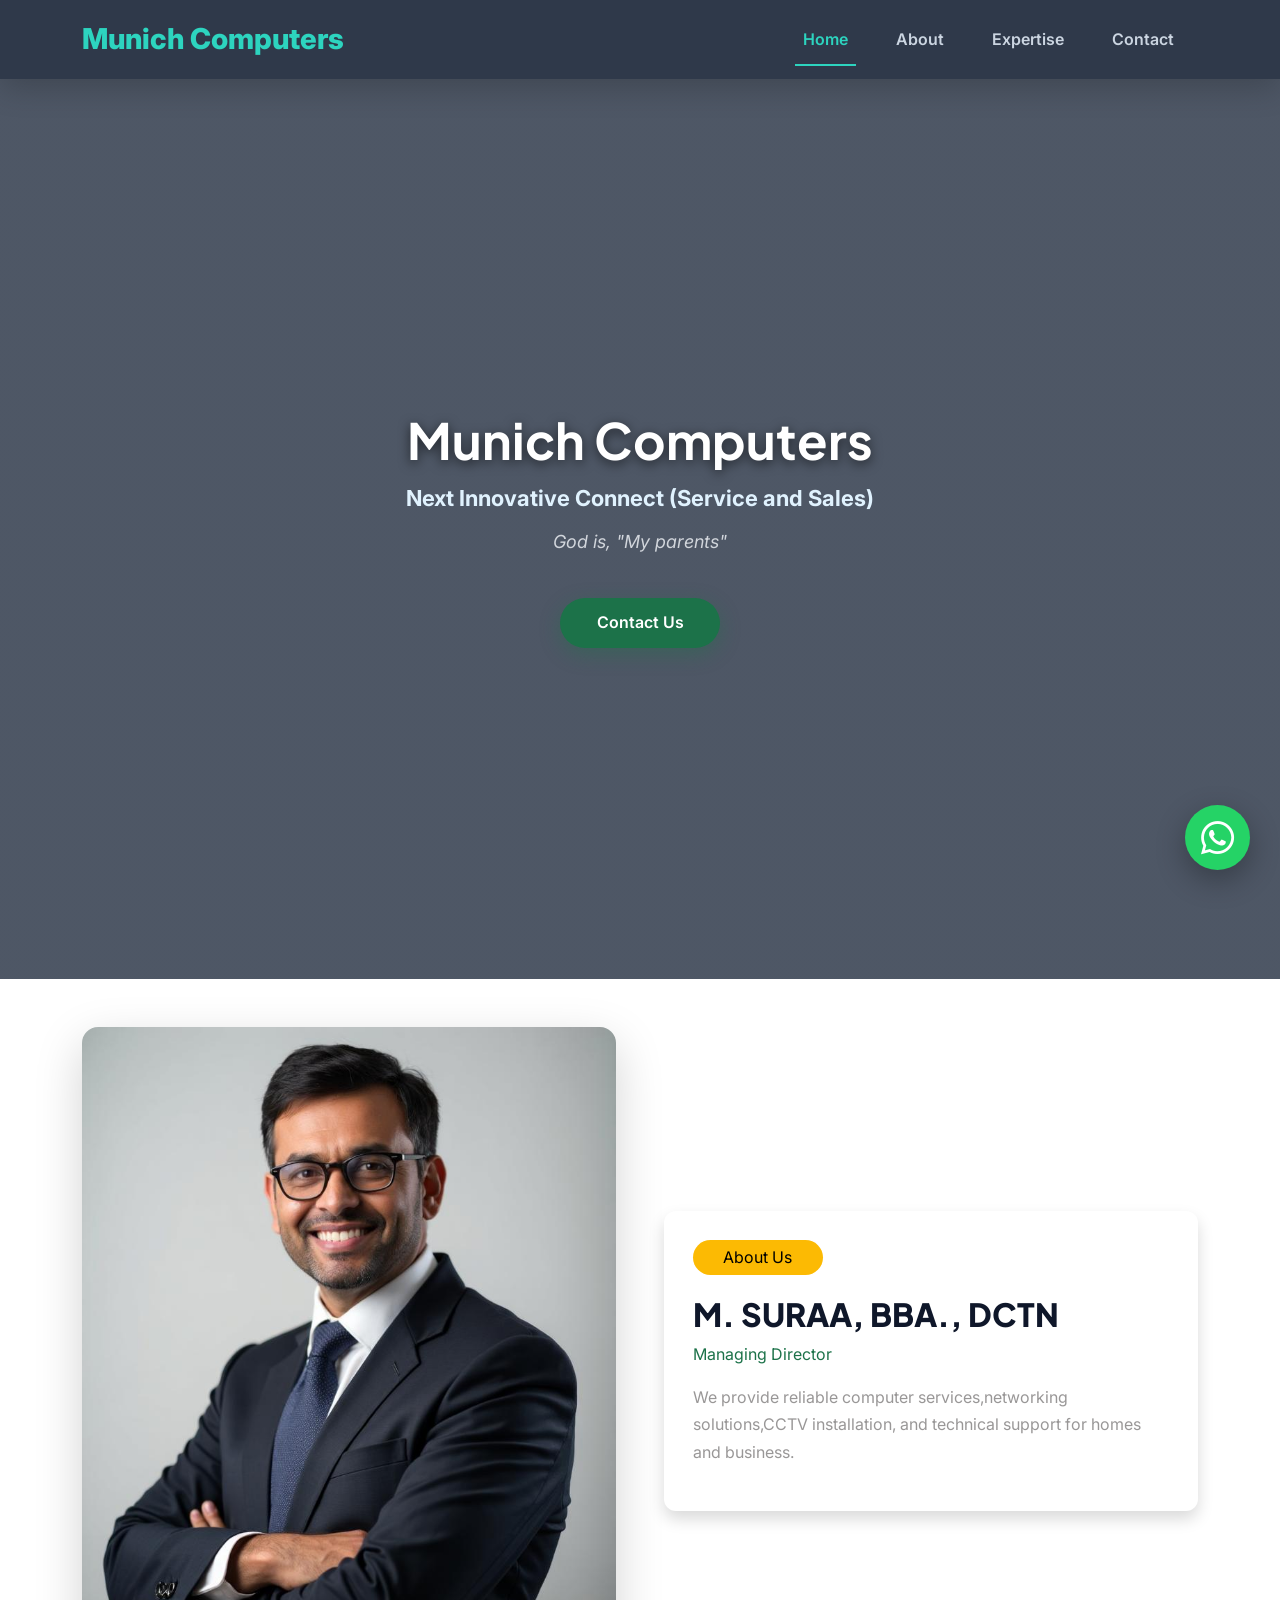
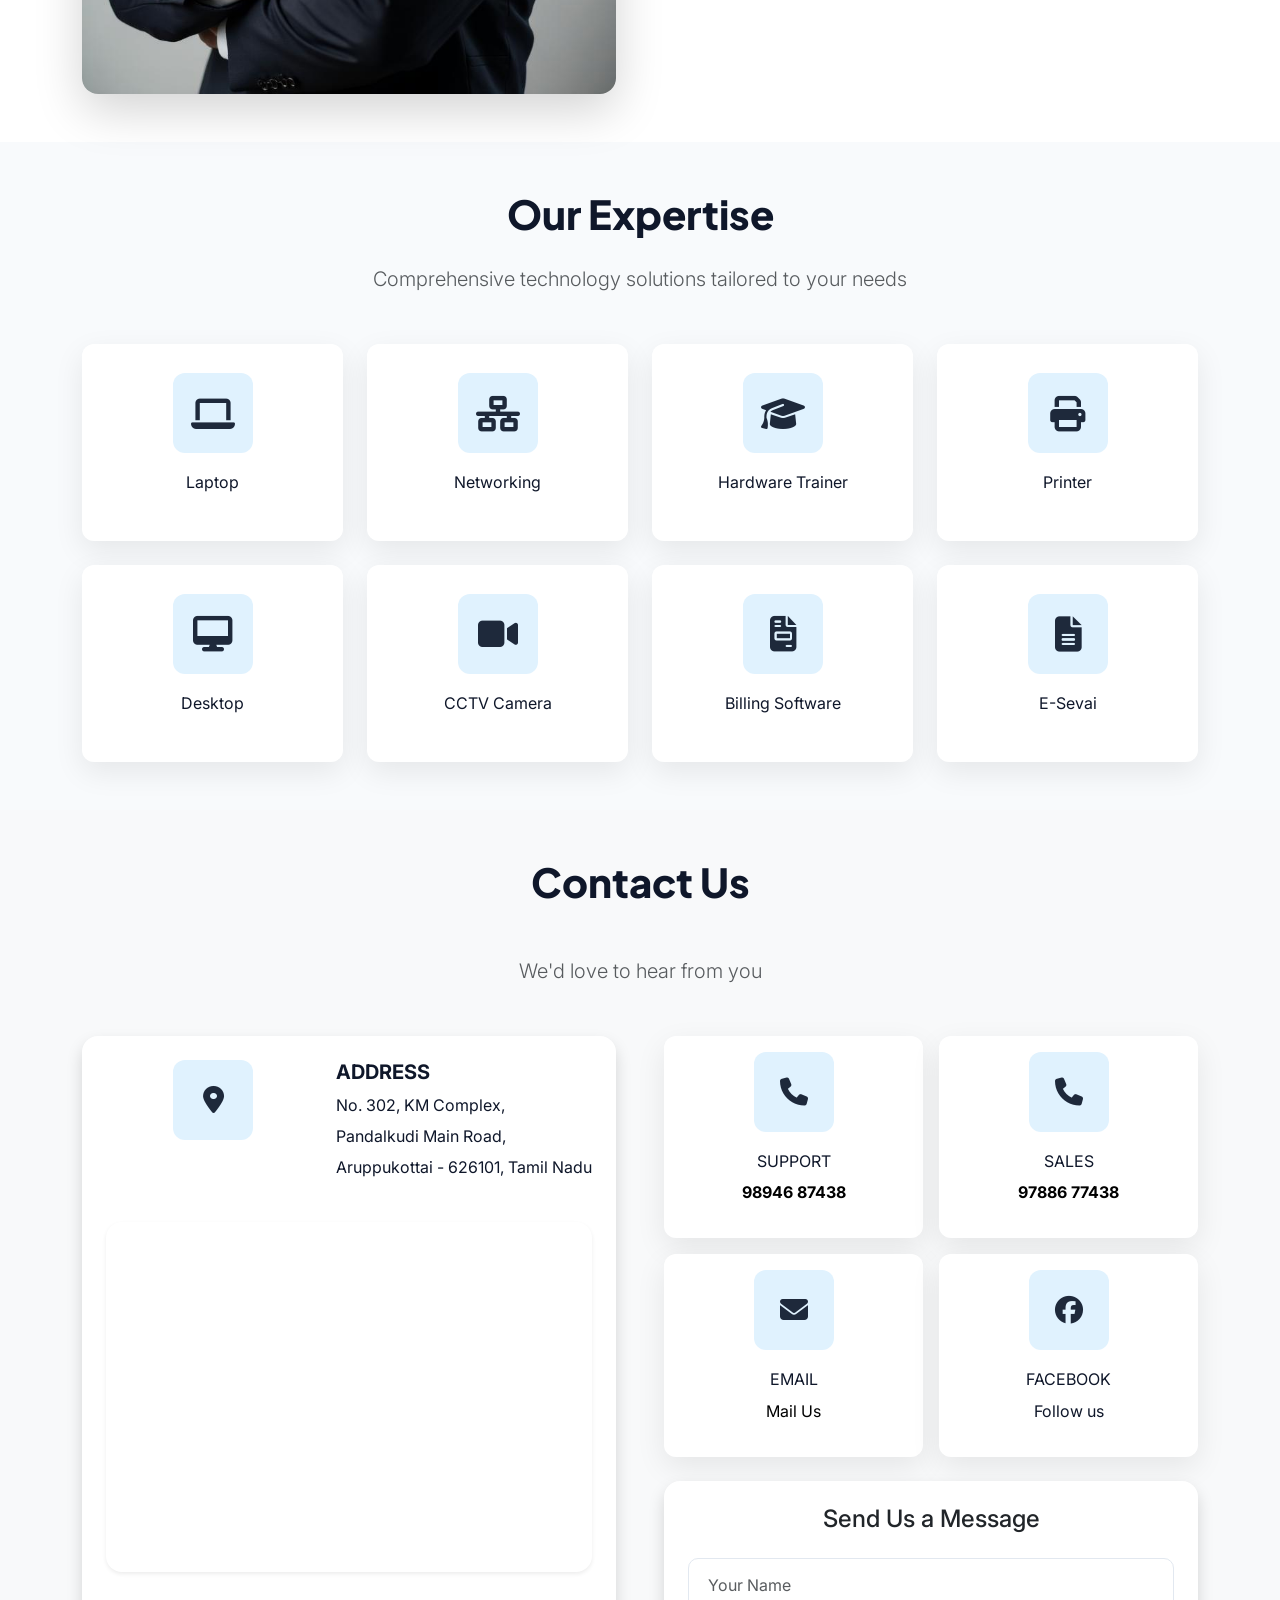
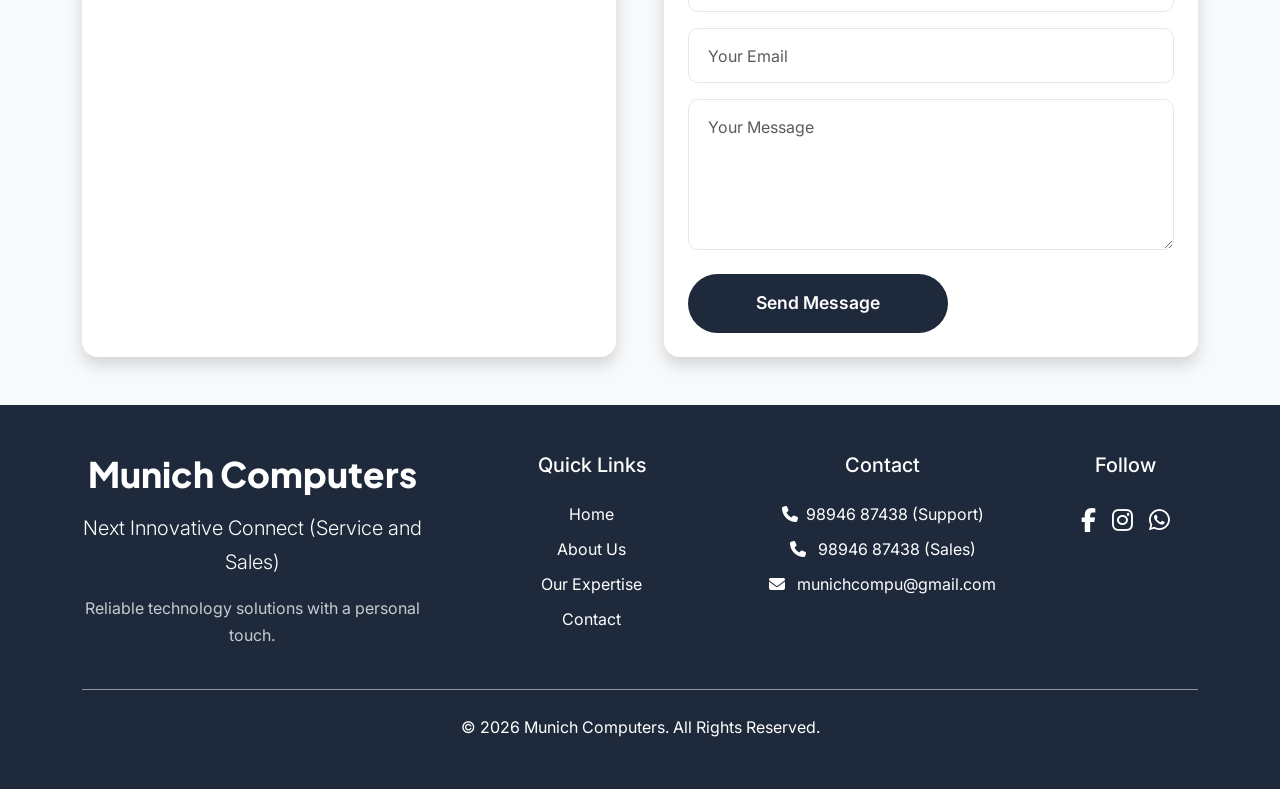
<file: index.html>
<!DOCTYPE html>
<html lang="en">
<head>
    <meta charset="UTF-8">
    <meta name="viewport" content="width=device-width, initial-scale=1.0">
    <title>Munich Computers | Next Innovative Connect</title>

  <!-- Bootstrap 5 -->
  <link href="https://cdn.jsdelivr.net/npm/bootstrap@5.3.3/dist/css/bootstrap.min.css" rel="stylesheet">

  <!-- Google Fonts -->
  <link href="https://fonts.googleapis.com/css2?family=Inter:wght@300;400;500;600;700&family=Plus+Jakarta+Sans:wght@500;600;700;800&display=swap" rel="stylesheet">

  <!-- Font Awesome -->
  <link rel="stylesheet" href="https://cdnjs.cloudflare.com/ajax/libs/font-awesome/6.6.0/css/all.min.css"/>

  <!-- AOS -->
  <link href="https://unpkg.com/aos@2.3.1/dist/aos.css" rel="stylesheet">

  <!-- Owl Carousel -->
  <link rel="stylesheet" href="https://cdnjs.cloudflare.com/ajax/libs/OwlCarousel2/2.3.4/assets/owl.carousel.min.css"/>
  <link rel="stylesheet" href="https://cdnjs.cloudflare.com/ajax/libs/OwlCarousel2/2.3.4/assets/owl.theme.default.min.css"/>
    <link href="style.css" rel="stylesheet"/>
    <title>Document</title>
</head>
<body data-bs-spy="scroll" data-bs-target="#navbarNav" data-bs-offset="80">
    <div>
        <nav class="navbar navbar-expand-lg navbar-dark">
    <div class="container">
      <a class="navbar-brand" href="#">Munich Computers</a>
      <button class="navbar-toggler" type="button" data-bs-toggle="collapse" data-bs-target="#navbarNav">
        <span class="navbar-toggler-icon"></span>
      </button>
      <div class="collapse navbar-collapse" id="navbarNav">
        <ul class="navbar-nav ms-auto">
          <li class="nav-item"><a class="nav-link active" href="#home">Home</a></li>
          <li class="nav-item"><a class="nav-link" href="#about">About</a></li>
          <li class="nav-item"><a class="nav-link" href="#expertise">Expertise</a></li>
          <li class="nav-item"><a class="nav-link" href="#contact">Contact</a></li>
        </ul>
      </div>
    </div>
        </nav>
        
            <div class="background-home" id="home">
            <div class="mid-home" >
                <div data-aos="fade-up">
                     <h1 class="mid-home-text">Munich Computers</h1>
                <p class="mid-home-t2">Next Innovative Connect (Service and Sales)</p>
                <p class="mid-home-t3">God is, "My parents"</p> 
                <button class="btn-cont"  onclick="document.getElementById('contact').scrollIntoView({behavior:'smooth'})">Contact Us</button>
                </div>
               
            </div>
          
        </div>
   
        
        <section id="about" class="about-sec py-5 bg-white">
        <div class="container">
            <div class="row align-items-center g-5">
                <div class="col-lg-6" data-aos="fade-right">
                    <img src="director-placeholder.jpg" alt="Managing Director" class="img-about img-fluid rounded-4 shadow-lg">
                </div>
                <div class="col-lg-6" data-aos="fade-left">
                    <div class="about-cont shadow">
                        <button class="about-btn">About Us</button>
                        <h2>M. SURAA, BBA., DCTN</h2>
                        <p class="about-cont-p1">Managing Director</p>
                        <p class="about-cont-p">We provide reliable computer services,networking solutions,CCTV installation, and technical support for homes and business.</p>
            </div>
                </div>
            </div>
        </div>
    </section>
     
    <section id="expertise" class="expert-sec py-5">
        <div class="container text-center" data-aos="fade-up">
            <h1 class="mb-4">Our Expertise</h1>
            <p class="expert-p lead text-muted mb-5">Comprehensive technology solutions tailored to your needs</p>
            <div class="row g-4 justify-content-center">
                <div class="col-6 col-md-4 col-lg-3" data-aos="zoom-in" data-aos-delay="100"><div class="expert-icon"><i class="fa-solid fa-laptop icon-img"></i><p>Laptop</p></div></div>
                <div class="col-6 col-md-4 col-lg-3" data-aos="zoom-in" data-aos-delay="150"><div class="expert-icon"><i class="fa-solid fa-network-wired icon-img"></i><p>Networking</p></div></div>
                <div class="col-6 col-md-4 col-lg-3" data-aos="zoom-in" data-aos-delay="200"><div class="expert-icon"><i class="fa-solid fa-graduation-cap icon-img"></i><p>Hardware Trainer</p></div></div>
                <div class="col-6 col-md-4 col-lg-3" data-aos="zoom-in" data-aos-delay="250"><div class="expert-icon"><i class="fa-solid fa-print icon-img"></i><p>Printer</p></div></div>
                <div class="col-6 col-md-4 col-lg-3" data-aos="zoom-in" data-aos-delay="300"><div class="expert-icon"><i class="fa-solid fa-desktop icon-img"></i><p>Desktop</p></div></div>
                <div class="col-6 col-md-4 col-lg-3" data-aos="zoom-in" data-aos-delay="350"><div class="expert-icon"><i class="fa-solid fa-video icon-img"></i><p>CCTV Camera</p></div></div>
                <div class="col-6 col-md-4 col-lg-3" data-aos="zoom-in" data-aos-delay="400"><div class="expert-icon"><i class="fa-solid fa-file-invoice icon-img"></i><p>Billing Software</p></div></div>
                <div class="col-6 col-md-4 col-lg-3" data-aos="zoom-in" data-aos-delay="450"><div class="expert-icon"><i class="fa-solid fa-file-lines icon-img"></i><p>E-Sevai</p></div></div>
            </div>
        </div>
    </section>

    <section id="contact" class="py-5 bg-light">
        <div class="container">
            <h1 class="text-center mb-5" data-aos="fade-up">Contact Us</h1>
            <p class="text-center lead text-muted mb-5" data-aos="fade-up" data-aos-delay="100">
                We'd love to hear from you
            </p>

            <div class="row g-5 align-items-stretch">
                <!-- Map + Address -->
                <div class="col-lg-6" data-aos="fade-right">
                    <div class="add-map p-4 bg-white rounded-4 shadow h-100">
                        <div class="address-in d-flex align-items-start gap-3 mb-4">
                            <i class="fa-solid fa-location-dot icon-img icon-cont fs-3"></i>
                            <div>
                                <h5 class="fw-bold mb-2">ADDRESS</h5>
                                <p class="mb-1">No. 302, KM Complex,</p>
                                <p class="mb-1">Pandalkudi Main Road,</p>
                                <p>Aruppukottai - 626101, Tamil Nadu</p>
                            </div>
                        </div>
                        <iframe class="map-class w-100 rounded-4 shadow-sm"
        src="https://maps.google.com/maps?q=No.302,KM%20Complex,Pandalkudi%20Main%20Road,Aruppukottai&t=&z=15&ie=UTF8&iwloc=&output=embed"
        height="350"
        style="border:0;"
        loading="lazy">
</iframe>
                    </div>
                </div>

                <!-- Contact Info + Message Form -->
                <div class="col-lg-6" data-aos="fade-left">
                    <!-- Contact Cards -->
                    <div class="row g-3 mb-4">
                        <div class="col-6 col-md-6" data-aos="zoom-in" data-aos-delay="100">
                            <div class="expert-icon icon-container text-center p-3">
                                <i class="fa-solid fa-phone icon-img icon-cont fs-3"></i>
                                <p class="icon-rel-p mt-2 mb-1">SUPPORT</p>
                                                         <p class="fw-bold">
        <a href="tel:+919894687438">98946 87438</a>
    </p>
                            </div>
                        </div>
                        <div class="col-6 col-md-6" data-aos="zoom-in" data-aos-delay="150">
                            <div class="expert-icon icon-container text-center p-3">
                                <i class="fa-solid fa-phone icon-img icon-cont fs-3"></i>
                                <p class="icon-rel-p mt-2 mb-1">SALES</p>
                                <p class="fw-bold">
                                    <a href="tel:+919788677438">97886 77438</a>
                                    </p>
                            </div>
                        </div>
                        <div class="col-6 col-md-6" data-aos="zoom-in" data-aos-delay="200">
                            <div class="expert-icon icon-container text-center p-3">
                                <i class="fa-solid fa-envelope icon-img icon-cont fs-3"></i>
                                <p class="icon-rel-p mt-2 mb-1">EMAIL</p>
                                <p><a href="mailto:munichcompu@gmail.com">Mail Us</a></p>
                            </div>
                        </div>
                        <div class="col-6 col-md-6" data-aos="zoom-in" data-aos-delay="250">
                            <div class="expert-icon icon-container text-center p-3">
                                <i class="fa-brands fa-facebook icon-img icon-cont fs-3"></i>
                                <p class="icon-rel-p mt-2 mb-1">FACEBOOK</p>
                                <p>Follow us</p>
                            </div>
                        </div>
                    </div>

                    <!-- Real Message Form -->
                    <div class="card p-4 shadow border-0 rounded-4" data-aos="fade-up" data-aos-delay="300">
                        <h4 class="text-center mb-4">Send Us a Message</h4>
                        <form id="contact-form" action="https://api.web3forms.com/submit" method="POST">
                            <input type="hidden" name="access_key" value="1d9dc9e5-d066-4def-8c29-0ec859b8dd75">

                            <input type="hidden" name="subject" value="New Contact Form Message - Munich Computers">
                            <input type="hidden" name="from_name" value="Munich Computers Website">

                            <div class="mb-3">
                                <input type="text" name="name" class="form-control" placeholder="Your Name" required>
                            </div>
                            <div class="mb-3">
                                <input type="email" name="email" class="form-control" placeholder="Your Email" required>
                            </div>
                            <div class="mb-4">
                                <textarea name="message" class="form-control mss" rows="5" placeholder="Your Message" required></textarea>
                            </div>
                            <button type="submit" class="form-btn w-100">Send Message</button>
                        </form>
                    </div>
                </div>
            </div>
        </div>
    </section>

     <footer class="footer py-5">
        <div class="container">
            <div class="row g-5">
                <div class="col-lg-4">
                    <h3 class="logo mb-3">Munich Computers</h3>
                    <p class="lead">Next Innovative Connect (Service and Sales)</p>
                    <p class="mt-3 opacity-75">Reliable technology solutions with a personal touch.</p>
                </div>
                <div class="col-lg-3">
                    <h5 class="mb-4">Quick Links</h5>
                    <ul class="list-unstyled">
                        <li><a href="#home" class="text-white text-decoration-none mb-2 d-block">Home</a></li>
                        <li><a href="#about" class="text-white text-decoration-none mb-2 d-block">About Us</a></li>
                        <li><a href="#expertise" class="text-white text-decoration-none mb-2 d-block">Our Expertise</a></li>
                        <li><a href="#contact" class="text-white text-decoration-none mb-2 d-block">Contact</a></li>
                    </ul>
                </div>
                <div class="col-lg-3">
                    <h5 class="mb-4">Contact</h5>
                    <ul class="list-unstyled">
                        <li class="mb-2"><i class="fa-solid fa-phone me-2"></i><a href="tel:+919894687438">98946 87438 (Support)</a></li>
                        <li class="mb-2"><i class="fa-solid fa-phone me-2"></i> <a href="tel:+919894687438">98946 87438 (Sales)</a></li>
                        <li class="mb-2"><i class="fa-solid fa-envelope me-2"></i> <a href="mailto:munichcompu@gmail.com" class="text-white">munichcompu@gmail.com</a></li>
                    </ul>
                </div>
                <div class="col-lg-2">
                    <h5 class="mb-4">Follow</h5>
                    <div class="d-flex gap-3 fs-4 cent-prop">
                        <a href="#" class="text-white"><i class="fab fa-facebook-f"></i></a>
                        <a href="#" class="text-white"><i class="fab fa-instagram"></i></a>
                        <a href="https://wa.me/919894687438?text=Hi%20Munich%20Computers%21%20I%20need%20help%20with..." class="text-white"><i class="fab fa-whatsapp"></i></a>
                    </div>
                </div>
            </div>
            <hr class="my-4 opacity-50">
            <p class="text-center mb-0">© 2026 Munich Computers. All Rights Reserved.</p>
        </div>
    </footer>

     <a href="https://wa.me/919894687438?text=Hi%20Munich%20Computers%21%20I%20need%20help%20with..." class="whatsapp-float" target="_blank">
    <i class="fab fa-whatsapp"></i>
  </a>

  <!-- Scripts -->
  <script src="https://cdn.jsdelivr.net/npm/bootstrap@5.3.3/dist/js/bootstrap.bundle.min.js"></script>
  <script src="https://unpkg.com/aos@2.3.1/dist/aos.js"></script>
  <script src="https://cdnjs.cloudflare.com/ajax/libs/jquery/3.7.1/jquery.min.js"></script>
  <script src="https://cdnjs.cloudflare.com/ajax/libs/OwlCarousel2/2.3.4/owl.carousel.min.js"></script>

  <script>
    AOS.init({ duration: 1200, once: true });

    $('.owl-carousel').owlCarousel({
      loop: true,
      margin: 20,
      nav: true,
      dots: true,
      responsive: { 0: {items:1}, 600: {items:2}, 1000: {items:3} }
    });

    // Optional dark mode toggle (add button in navbar if needed)
    // document.querySelector('[data-bs-theme-toggle]').addEventListener('click', () => {
    //   document.documentElement.setAttribute('data-bs-theme', document.documentElement.getAttribute('data-bs-theme') === 'dark' ? 'light' : 'dark');
    // });
  </script>
    
</body>

</html>
</file>
<file: style.css>
h1,h2{
    font-family:"Plus Jakarta Sans";
}

body{
font-family:Inter;
background:#F8FAFC;
color:#1E293B;
}

  :root {
      --primary: #1e293b;        /* Deep navy - corporate cool */
      --primary-dark: #0f172a;
      --accent: #2dd4bf;         /* Fresh teal - modern tech */
      --highlight: #d97706;      /* Subtle gold-orange for CTAs */
      --text: #0f172a;
      --muted: #64748b;
      --light: #f8fafc;
      --gray: #e2e8f0;
    }

    [data-bs-theme="dark"] {
      --primary: #0f172a;
      --accent: #2dd4bf;
      --light: #0f172a;
      --text: #f1f5f9;
      --muted: #94a3b8;
      --gray: #334155;
    }

    body {
      font-family: 'Inter', sans-serif;
      background: var(--light);
      color: var(--text);
      line-height: 1.7;
    }
    h1, h2, h3 { font-family: 'Plus Jakarta Sans', sans-serif; font-weight: 800; }

    .navbar {
      background: rgba(30, 41, 59, 0.92) !important;
      backdrop-filter: blur(16px);
      box-shadow: 0 8px 32px rgba(0,0,0,0.2);
      padding: 1rem 0;
      position: fixed;
      width: 100%;
      z-index: 9999;
    }
    .navbar-brand { color: var(--accent) !important; font-weight: 800; font-size: 1.8rem; }
    .nav-link { color: #cbd5e1 !important; font-weight: 600; margin: 0 1rem; position: relative; }
    .nav-link::after {
      content: ''; position: absolute; width: 0; height: 2px; bottom: -5px; left: 0;
      background: var(--accent); transition: width 0.3s;
    }
    .nav-link:hover::after, .nav-link.active::after { width: 100%; }
    .nav-link:hover, .nav-link.active { color: var(--accent) !important; }

.mid-home {
    display: flex;
    flex-direction: column;
    align-items: center;
    justify-content: center;
    min-height: 100vh;
     background: linear-gradient(rgba(30,41,59,0.78), rgba(30,41,59,0.78)),
                  url('https://images.unsplash.com/photo-1555066931-4365d14bab8c?auto=format&fit=crop&q=80') center/cover fixed;
      color: white;
    color: white;
    text-align: center;
    padding: 0 15px;
}

.mid-home-text {
    font-size: 50px;
    font-weight: bold;
    color: white;
    text-shadow: 0 3px 12px rgba(0,0,0,0.6);
    margin-bottom: 0.5rem;
}

.mid-home-t2 {
    font-size: 22px;
    font-weight: bold;
    color: #e0f2fe;
    margin: 10px 0;
}

.mid-home-t3 {
    font-style: italic;
    color: #d1d5db;
    font-size: 18px;
    margin-bottom: 2.5rem;
}

/* Slightly improved button style (optional but looks better) */
.btn-cont {
    background-color: #1c7249;
    color: #ffffff;
    height: 50px;
    width: 160px;
    border-radius: 50px;
    font-weight: 600;
    border: none;
    font-size: 16px;
    box-shadow: 0 6px 20px rgba(28, 114, 73, 0.4);
    transition: all 0.3s;
}

.btn-cont:hover {
    background-color: #145d3a;
    transform: translateY(-3px);
    box-shadow: 0 10px 25px rgba(28, 114, 73, 0.5);
}


.navbar{
position:sticky;
top:0;
z-index:1000;
padding:10px;
}

section {
    padding: 6rem 1rem;
}

.about-sec, .expert-sec, .contact-sec, .message-sec {
    background: var(--light-gray);
}

.about-cont, .expert-icon, .icon-container {
    background: white;
    border-radius: 12px;
    box-shadow: 0 10px 30px rgba(0,0,0,0.08);
    padding: 1.8rem;
    transition: all 0.35s ease;
}

[data-bs-theme="dark"] .about-cont,
[data-bs-theme="dark"] .expert-icon,
[data-bs-theme="dark"] .icon-container {
    background: #1e293b;
}
.about-btn{
    color: #000000;
    background-color: #fcba03;
    height: 35px;
    width: 130px;
    border-radius: 20px;
    padding:4px;
    border:none;
    margin-bottom: 20px;
}

.about-cont-p{
    color:#999797;
}

.about-cont-p1{
    color: #1c7249;
}

.expert-icon:hover, .icon-container:hover, .about-cont:hover {
    transform: translateY(-10px);
    box-shadow: 0 20px 50px rgba(28,114,73,0.15);
}

.icon-img {
    width: 80px;
    height: 80px;
    background: #e0f2fe;
    color: var(--primary);
    border-radius: 12px;
    display: flex;
    align-items: center;
    justify-content: center;
    font-size: 2.2rem;
    margin: 0 auto 1rem;
}

.expert-icons {
    display: flex;
    flex-wrap: wrap;
    gap: 1.5rem;
    justify-content: center;
    margin-top: 3rem;
}

.form-control {
    border-radius: 10px;
    padding: 0.9rem 1.2rem;
    border: 1px solid #e2e8f0;
}

.form-control:focus {
    border-color: var(--primary);
    box-shadow: 0 0 0 0.25rem rgba(28,114,73,0.15);
}

.form-btn {
    background: var(--primary);
    color: white;
    border: none;
    border-radius: 50px;
    padding: 0.9rem 2.5rem;
    font-weight: 600;
    font-size: 1.1rem;
    width: 100%;
    max-width: 260px;
    transition: all 0.3s;
}

.form-btn:hover {
    background: var(--primary-dark);
    transform: translateY(-3px);
}
.form-control {
    border-radius: 10px;
    padding: 0.9rem 1.2rem;
    border: 1px solid #e2e8f0;
}

.form-control:focus {
    border-color: var(--primary);
    box-shadow: 0 0 0 0.25rem rgba(28,114,73,0.15);
}

.form-btn {
    background: var(--primary);
    color: white;
    border: none;
    border-radius: 50px;
    padding: 0.9rem 2.5rem;
    font-weight: 600;
    font-size: 1.1rem;
    width: 100%;
    max-width: 260px;
    transition: all 0.3s;
}

.form-btn:hover {
    background: var(--primary-dark);
    transform: translateY(-3px);
}

.footer {
    background: var(--primary);
    color: white;
    padding: 5rem 1rem 3rem;
    text-align: center;
}

.footer h3 {
    font-size: 2.2rem;
    margin-bottom: 1.5rem;
}

.footer a {
    color: white;
    text-decoration: none;
    transition: color 0.3s;
}

.footer a:hover {
    color: var(--accent);
}


@media (max-width:768px){
    .about-sec{
        display: flex;
        flex-direction: column;
        padding: 30px;
        gap:20px;
    }
    .img-about{
    height: 70vh;
    width: 80vw;
    border-radius:18px;
   }
   .about-cont{
    width:80vw;
   }
   .expert-icon{
    height: 30vh;
    width: 40vw;
   }
   .expert-icons{
    display: flex;
    flex-wrap: wrap;
    height:auto;
   }
}


.whatsapp-float {
    position: fixed;
    bottom: 30px;
    right: 30px;
    width: 65px;
    height: 65px;
    background: #25D366;
    color: white;
    border-radius: 50%;
    font-size: 38px;
    display: flex;
    align-items: center;
    justify-content: center;
   
    box-shadow: 0 10px 30px rgba(0,0,0,0.3);
    z-index: 9999;
    transition: all 0.3s ease;
}

.whatsapp-float:hover {
    transform: scale(1.15);
    box-shadow: 0 15px 40px rgba(37, 211, 102, 0.4);
}

a{
    text-decoration: none;
    color:#000000;
}

.cent-prop{
    display: flex;
    flex-direction: row;
    justify-content: center;
}
</file>
